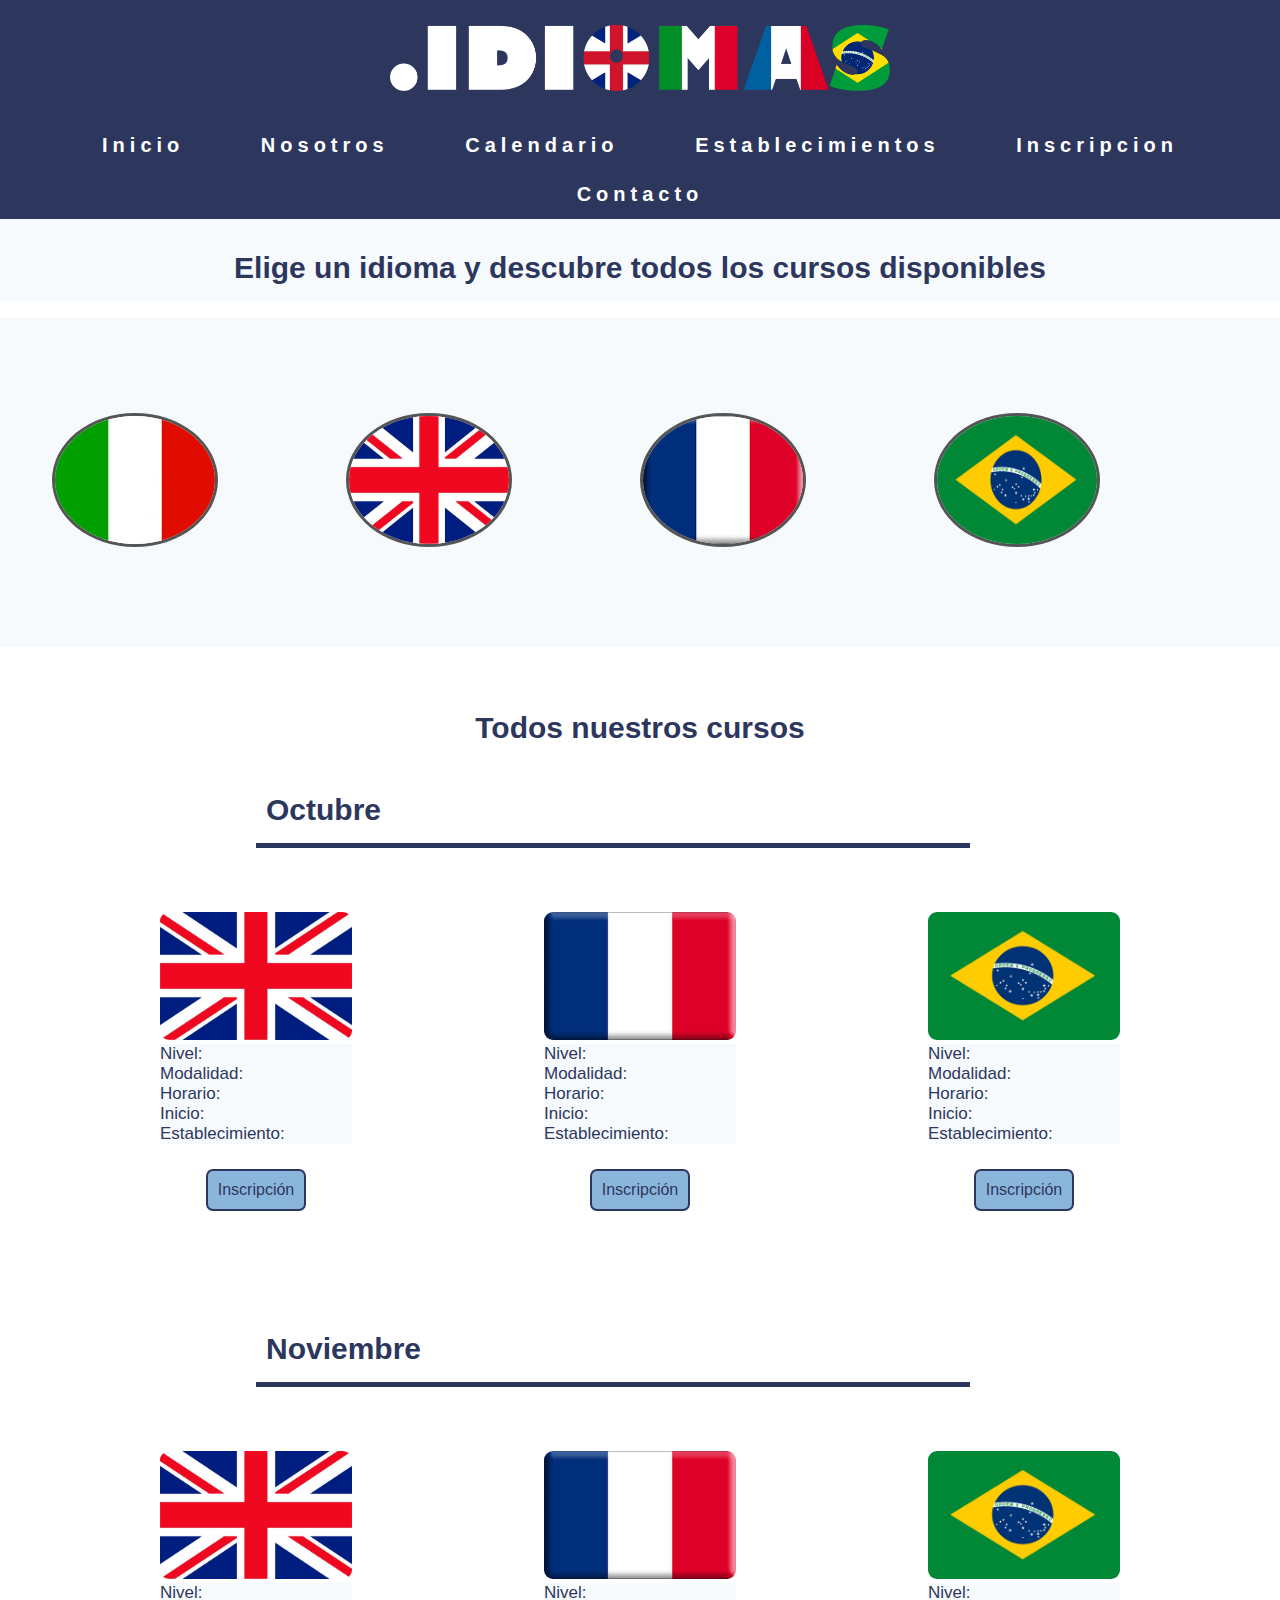
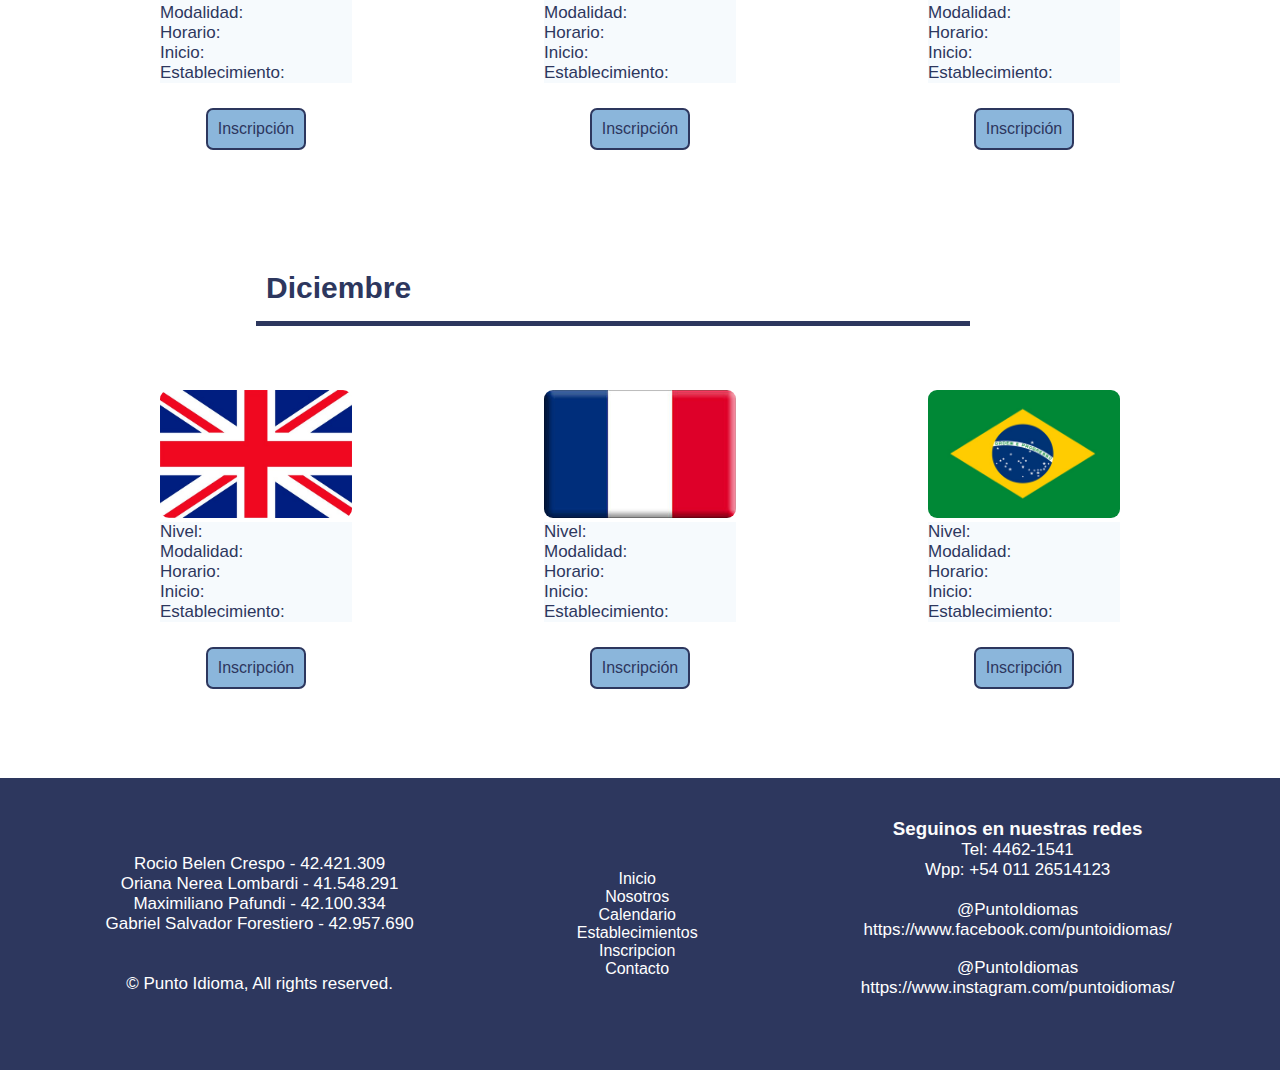
<file: TP-WebI-actualizado/trabajo-practico-grupal/calendario.html>
<!DOCTYPE html>
<html lang="en">

<head>
    <meta charset="UTF-8">
    <meta http-equiv="X-UA-Compatible" content="IE=edge">
    <meta name="viewport" content="width=device-width, initial-scale=1.0">
    <link href="css/estilos.css" rel=stylesheet>
    <title>Calendario</title>
</head>

<body>
    <header>
        <div>
            <img class="logo" src="img/logo-blanco.png" alt="logo">
        </div>
        <nav class="nav_links">
            <ul>
                <li><a href="index.html">Inicio</a></li>
                <li><a href="nosotros.html">Nosotros</a></li>
                <li><a href="calendario.html">Calendario</a></li>
                <li><a href="establecimientos.html">Establecimientos</a></li>
                <li><a href="inscripcion.html">Inscripcion</a></li>
                <li><a href="contacto.html">Contacto</a></li>
            </ul>
        </nav>
    </header>
    <main>
        <h2 class="fondo">Elige un idioma y descubre todos los cursos disponibles</h2>
        <section class="ban-gen">
            <article class="ban">
                <img src="img/bandera-italia.jpg" alt="establecimientos" class="icon">
            </article>
            <article class="ban">
                <img src="img/bandera-inglaterra.jpg" alt="cursos" class="icon">
            </article>
            <article class="ban">
                <img src="img/bandera-francia.jpg" alt="anotate" class="icon">
            </article>
            <article class="ban">
                <img src="img/bandera-brasil.jpg" alt="anotate" class="icon">
            </article>
        </section>


        <h2>Todos nuestros cursos</h2>
        <h2 class="subtitulo-octubre">Octubre</h2>
        <section class="cursos-general">
            <article class="cursos">
                <img src="img/bandera-inglaterra.jpg" alt="" class="banderas">
                <p> Nivel: <br> Modalidad: <br> Horario: <br> Inicio: <br> Establecimiento:</p>
                <a class="boton" href="inscripcion.html">Inscripción</a>
            </article>

            <article class="cursos">
                <img src="img/bandera-francia.jpg" alt="" class="banderas">
                <p>
                    Nivel: <br> Modalidad: <br> Horario: <br> Inicio: <br> Establecimiento:
                </p>
                <a class="boton" href="inscripcion.html">Inscripción</a>
            </article>

            <article class="cursos">
                <img src="img/bandera-brasil.jpg" alt="" class="banderas">
                <p>
                    Nivel: <br> Modalidad: <br> Horario: <br> Inicio: <br> Establecimiento:
                </p>
                <a class="boton" href="inscripcion.html">Inscripción</a>
            </article>
        </section>
        

      
        <h2 class="subtitulo-octubre">Noviembre</h2>
        <section class="cursos-general">
            <article class="cursos">
                <img src="img/bandera-inglaterra.jpg" alt="" class="banderas">
                <p> Nivel: <br> Modalidad: <br> Horario: <br> Inicio: <br> Establecimiento:</p>
                <a class="boton" href="inscripcion.html">Inscripción</a>
            </article>

            <article class="cursos">
                <img src="img/bandera-francia.jpg" alt="" class="banderas">
                <p>
                    Nivel: <br> Modalidad: <br> Horario: <br> Inicio: <br> Establecimiento:
                </p>
                <a class="boton" href="inscripcion.html">Inscripción</a>
            </article>

            <article class="cursos">
                <img src="img/bandera-brasil.jpg" alt="" class="banderas">
                <p>
                    Nivel: <br> Modalidad: <br> Horario: <br> Inicio: <br> Establecimiento:
                </p>
                <a class="boton" href="inscripcion.html">Inscripción</a>
            </article>
        </section>
        


        

        <h2 class="subtitulo-octubre">Diciembre</h2>
        <section class="cursos-general">
            <article class="cursos">
                <img src="img/bandera-inglaterra.jpg" alt="" class="banderas">
                <p> Nivel: <br> Modalidad: <br> Horario: <br> Inicio: <br> Establecimiento:</p>
                <a class="boton" href="inscripcion.html">Inscripción</a>
            </article>

            <article class="cursos">
                <img src="img/bandera-francia.jpg" alt="" class="banderas">
                <p>
                    Nivel: <br> Modalidad: <br> Horario: <br> Inicio: <br> Establecimiento:
                </p>
                <a class="boton" href="inscripcion.html">Inscripción</a>
            </article>

            <article class="cursos">
                <img src="img/bandera-brasil.jpg" alt="" class="banderas">
                <p>
                    Nivel: <br> Modalidad: <br> Horario: <br> Inicio: <br> Establecimiento:
                </p>
                <a class="boton" href="inscripcion.html">Inscripción</a>
            </article>
        </section>

    </main>
    <footer>
        <section class="nombres">
            <p>Rocio Belen Crespo - 42.421.309 <br> Oriana Nerea Lombardi - 41.548.291 <br> Maximiliano Pafundi - 42.100.334 <br> Gabriel Salvador Forestiero - 42.957.690<br> <br> <br> © Punto Idioma, All rights reserved.
                <p>
        </section>

        <section class="menu-footer">
            <a href="index.html">Inicio<a>
            <a href="nosotros.html">Nosotros<a>
            <a href="calendario.html">Calendario<a>
            <a href="establecimientos.html">Establecimientos<a>
            <a href="inscripcion.html">Inscripcion<a>
            <a href="contacto.html">Contacto<a>
        </section>

        <section class="redes">
            <h3>Seguinos en nuestras redes</h3>
            <p>Tel: 4462-1541 <br>
                Wpp: +54 011 26514123
            <p><br>
            <p>@PuntoIdiomas <br>
                https://www.facebook.com/puntoidiomas/</p><br>
            <p>@PuntoIdiomas <br>
                https://www.instagram.com/puntoidiomas/</p>
            <section>
    </footer>
</body>
</html>
</file>
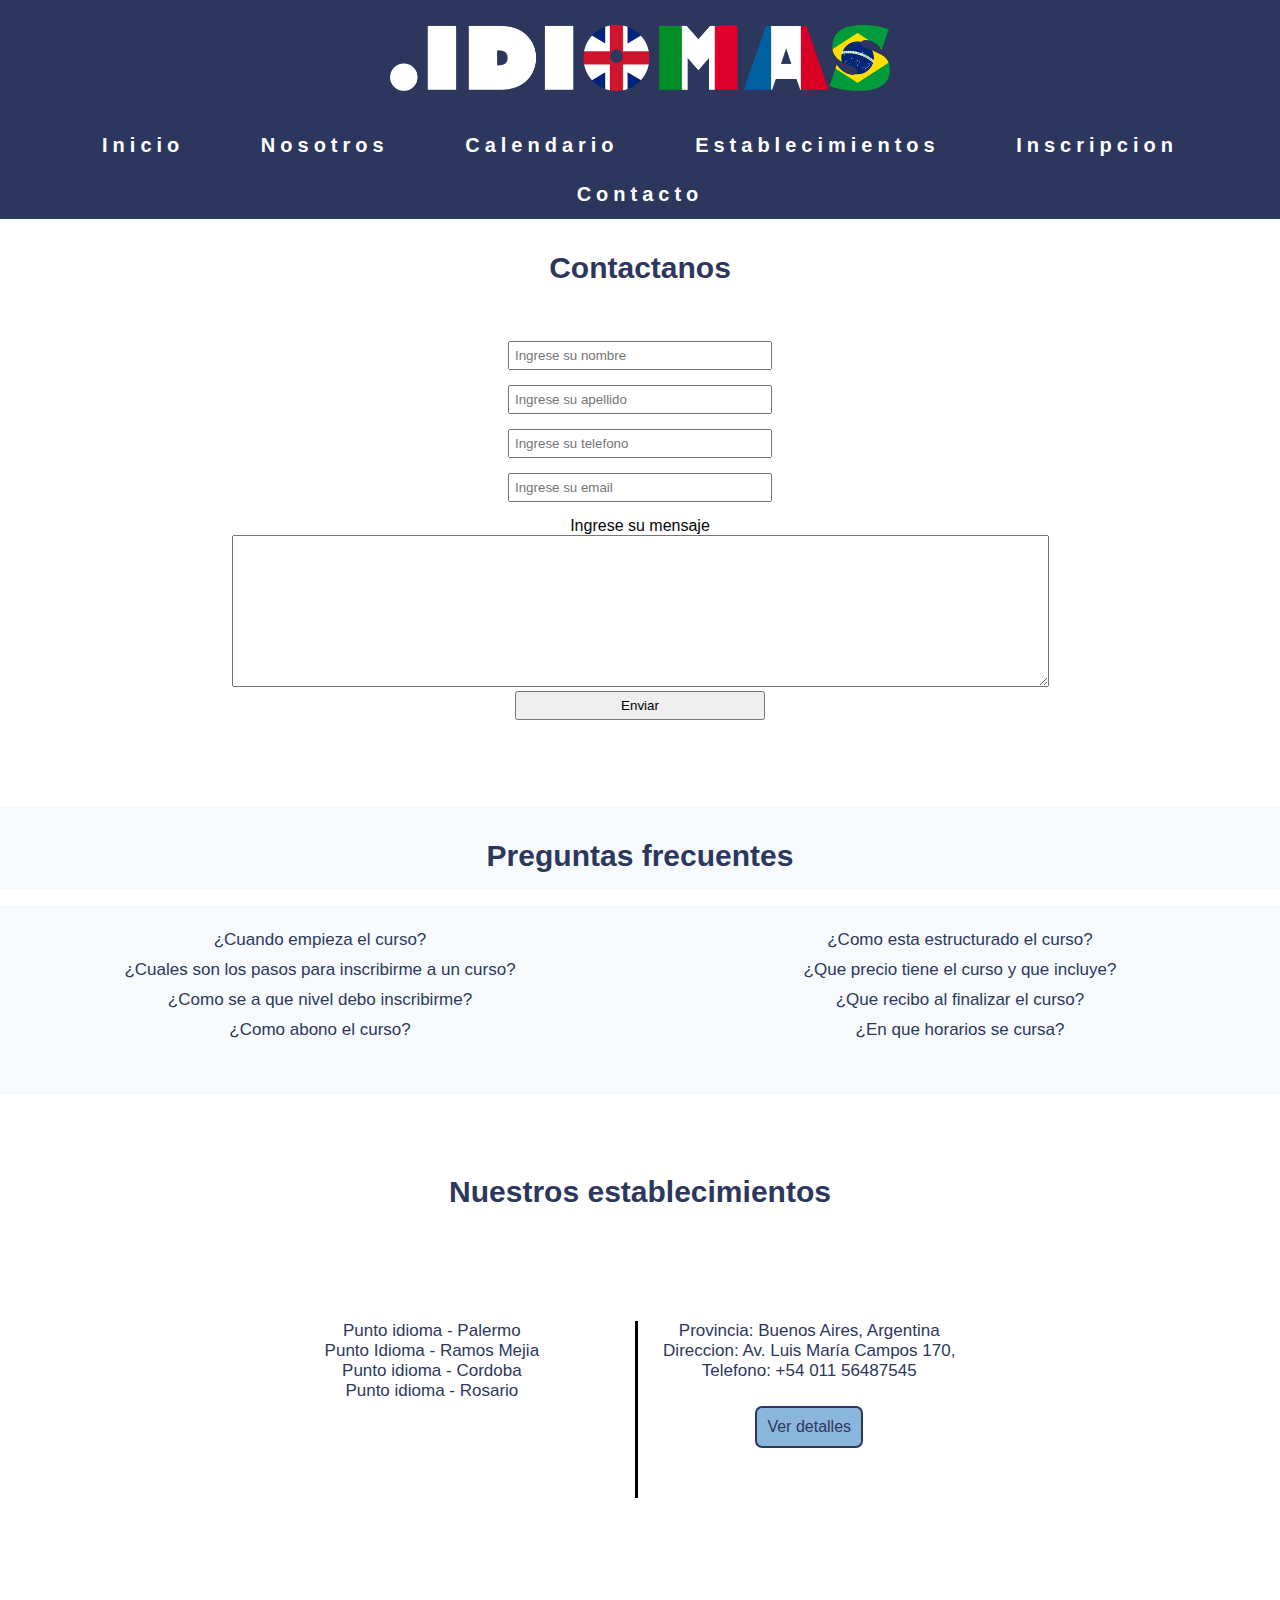
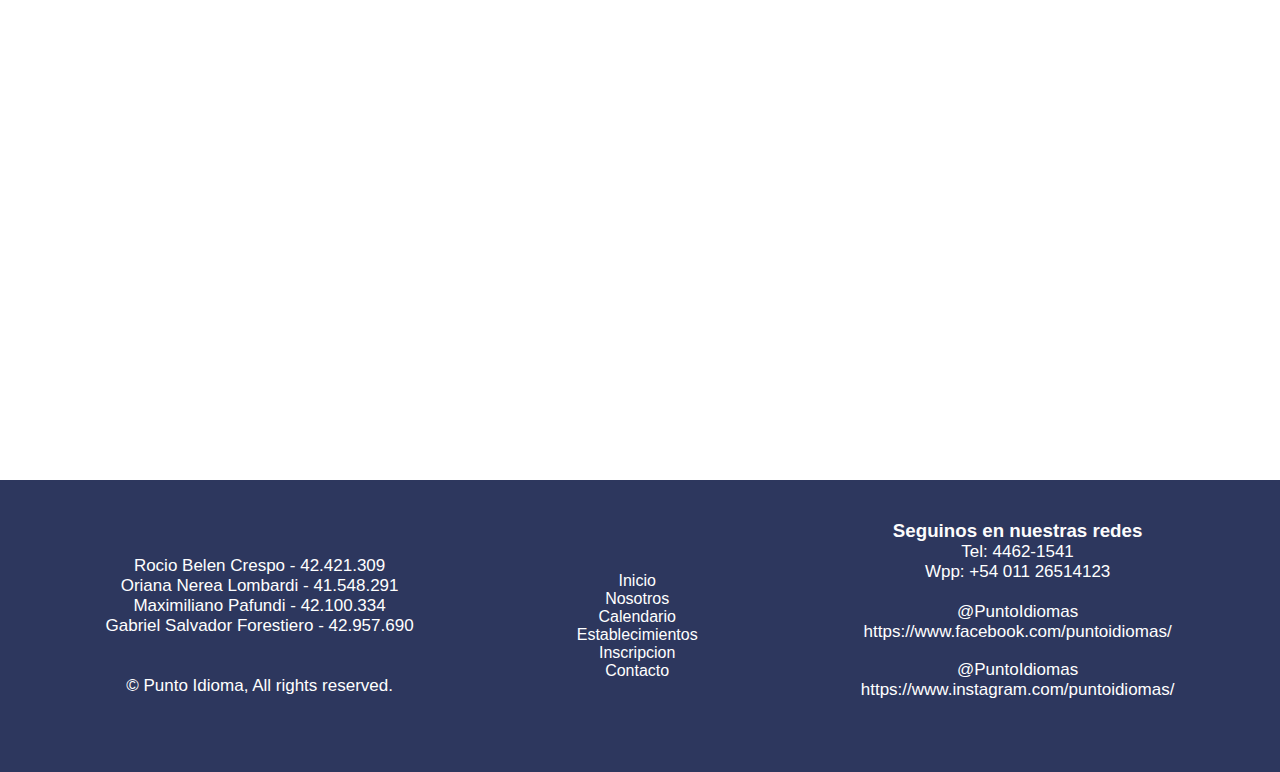
<file: TP-WebI-actualizado/trabajo-practico-grupal/contacto.html>
<!DOCTYPE html>
<html lang="en">

<head>
    <meta charset="UTF-8">
    <meta http-equiv="X-UA-Compatible" content="IE=edge">
    <meta name="viewport" content="width=device-width, initial-scale=1.0">
    <link href="css/estilos.css" rel="stylesheet">
    <script src="https://code.jquery.com/jquery-3.6.0.min.js"></script>
    <script src="js/codigo-contacto.js"></script>

    <title>Contacto</title>
</head>

<body>
    <header>
        <div>
            <img class="logo" src="img/logo-blanco.png" alt="logo">
        </div>
        <nav class="nav_links">
            <ul>
                <li><a href="index.html">Inicio</a></li>
                <li><a href="nosotros.html">Nosotros</a></li>
                <li><a href="calendario.html">Calendario</a></li>
                <li><a href="establecimientos.html">Establecimientos</a></li>
                <li><a href="inscripcion.html">Inscripcion</a></li>
                <li><a href="contacto.html">Contacto</a></li>
            </ul>
        </nav>
    </header>
    <main>
        <h2>Contactanos</h2>
        <section class="formulario" id="contacto">
            <form action="#" name="form" id="form">
                <label for="nombre"></label>
                <input type="text" id="nombre" name="nombre" placeholder="Ingrese su nombre">
                <br>
                <label for="apellido"></label>
                <input type="text" id="apellido" name="apellido" placeholder="Ingrese su apellido">
                <br>
    
                <input id="tel" type="number" name="telefono" placeholder="Ingrese su telefono">
                <br>
                <input id="mail" type="email" name="emails" placeholder="Ingrese su email">
                <br />
                <div class="form-row">
                    <div class="col mb-3">
                        <div class="form-group">
                            <label class="section-title mb-0" for="txaMessage">Ingrese su mensaje</label>
                            <br>
                            <textarea class="form-control" type="text" name="txaMessage" id="txaMessage" cols="100" rows="10" ></textarea>
                            <div class="text-right"><span id="caracteres" class="valid-text pt-3" id="txaCount"></span></div>
                        </div>
                    </div>
                </div>
               
                
                <input type="submit" value="Enviar">
                <div id="mensaje" class="error">
    
                </div>
            </form>
        </section>

        <h2 class="fondo">Preguntas frecuentes</h2>
        <section class="preguntas">
            <div>
                <p>¿Cuando empieza el curso?</p>
                <p>¿Cuales son los pasos para inscribirme a un curso?</p>
                <p>¿Como se a que nivel debo inscribirme?</p>
                <p>¿Como abono el curso?</p>
            </div>


            <div>
                <p>¿Como esta estructurado el curso?</p>
                <p>¿Que precio tiene el curso y que incluye?</p>
                <p>¿Que recibo al finalizar el curso?</p>
                <p>¿En que horarios se cursa?</p>
                <div>
        </section>
        <h2 class="titulo-sede">Nuestros establecimientos</h2>
        <section class="nuestros-establecimientos">
            <div>

                <p>Punto idioma - Palermo</p>
                <p>Punto Idioma - Ramos Mejia</p>
                <p>Punto idioma - Cordoba</p>
                <p>Punto idioma - Rosario</p>
            </div>
            <div class="borde">
                <p>
                    Provincia: Buenos Aires, Argentina <br> Direccion: Av. Luis María Campos 170, <br> Telefono: +54 011 56487545 <br>
                </p>
                <a class="boton" href="detalles-de-establecimientos.html">Ver detalles</a>
            </div>
        </section>

        <div class="mapa">
            <iframe src="https://www.google.com/maps/embed?pb=!1m14!1m12!1m3!1d3285.152637057612!2d-58.433484284771104!3d-34.575004180466856!2m3!1f0!2f0!3f0!3m2!1i1024!2i768!4f13.1!5e0!3m2!1ses-419!2sar!4v1632184628818!5m2!1ses-419!2sar" width=100% height="450" style="border:0;"
                allowfullscreen="" loading="lazy"></iframe>
        </div>

    </main>
    <footer>
        <section class="nombres">
            <p>Rocio Belen Crespo - 42.421.309 <br> Oriana Nerea Lombardi - 41.548.291 <br> Maximiliano Pafundi - 42.100.334 <br> Gabriel Salvador Forestiero - 42.957.690<br> <br> <br> © Punto Idioma, All rights reserved.
            </p>
        </section>

        <section class="menu-footer">
            <a href="index.html">Inicio<a>
            <a href="nosotros.html">Nosotros<a>
            <a href="calendario.html">Calendario<a>
            <a href="establecimientos.html">Establecimientos<a>
            <a href="inscripcion.html">Inscripcion<a>
            <a href="contacto.html">Contacto<a>
        </section>

        <section class="redes">
            <h3>Seguinos en nuestras redes</h3>
            <p>Tel: 4462-1541 <br>
                Wpp: +54 011 26514123
            <p><br>
            <p>@PuntoIdiomas <br>
                https://www.facebook.com/puntoidiomas/</p><br>
            <p>@PuntoIdiomas <br>
                https://www.instagram.com/puntoidiomas/</p>
            <section>
    </footer>
</body>
</html>
</file>
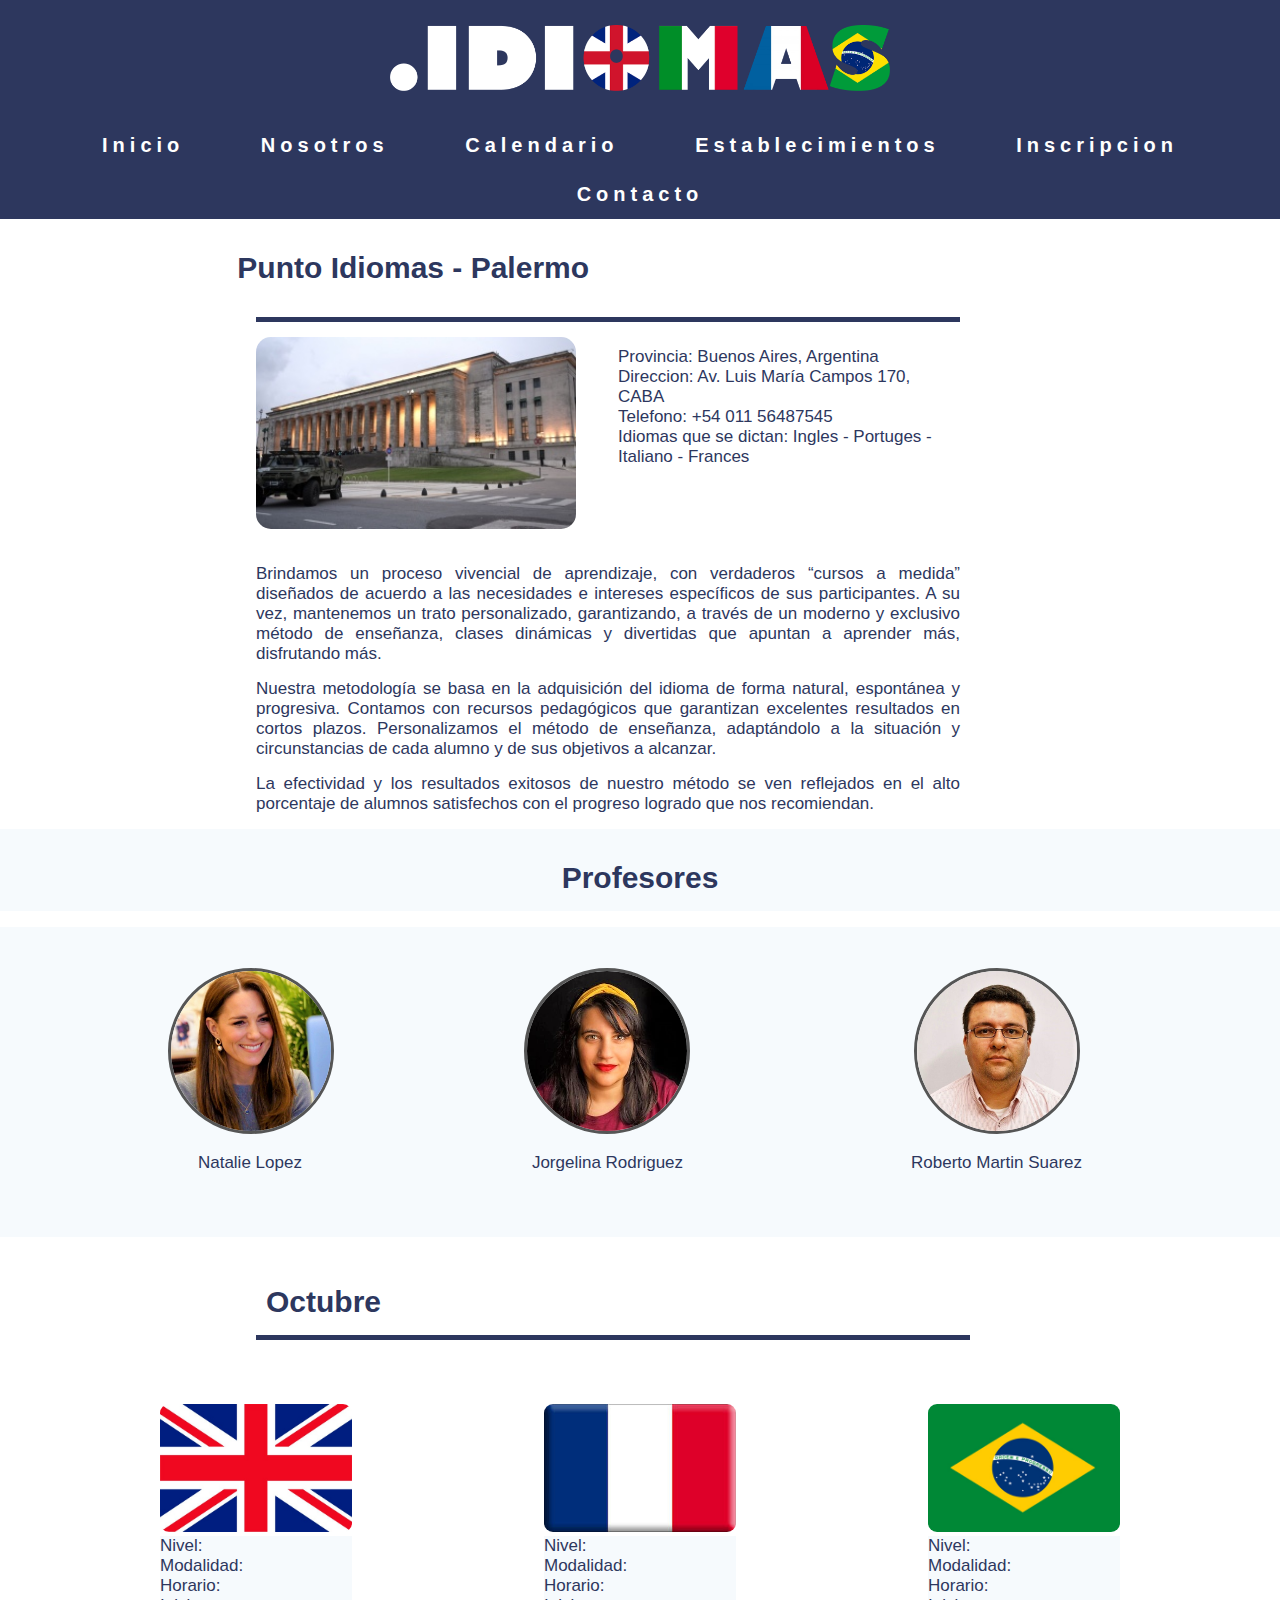
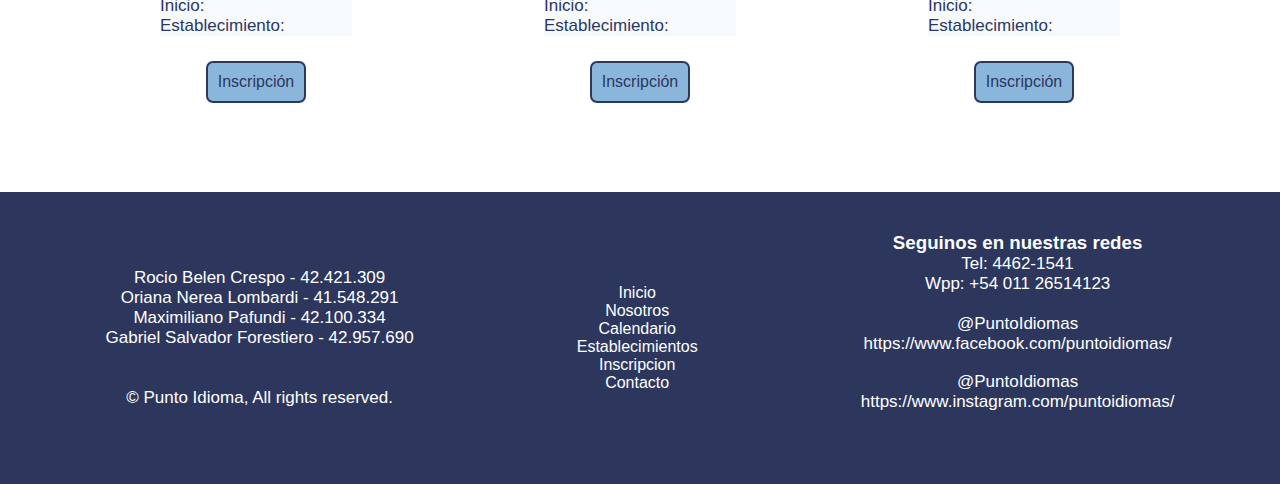
<file: TP-WebI-actualizado/trabajo-practico-grupal/detalles-de-establecimientos.html>
<!DOCTYPE html>
<html lang="en">

<head>
    <meta charset="UTF-8">
    <meta http-equiv="X-UA-Compatible" content="IE=edge">
    <meta name="viewport" content="width=device-width, initial-scale=1.0">
    <link href="css/estilos.css" rel=stylesheet>
    <title>Detalles-de-establecimientos</title>
</head>

<body>
    <header>
        <div>
            <img class="logo" src="img/logo-blanco.png" alt="logo">
            <div>
                <nav class="nav_links">
                    <ul>
                        <li><a href="index.html">Inicio</a></li>
                        <li><a href="nosotros.html">Nosotros</a></li>
                        <li><a href="calendario.html">Calendario</a></li>
                        <li><a href="establecimientos.html">Establecimientos</a></li>
                        <li><a href="inscripcion.html">Inscripcion</a></li>
                        <li><a href="contacto.html">Contacto</a></li>
                    </ul>
                    <nav>
    </header>
    <main>
        <h2 class="subtitulo-establecimiento">Punto Idiomas - Palermo </h2>
        <section class="contenedor-main">
            <div >
                <img src="img/sede1.jpg.crdownload"  class="imagen-sede"alt="">
            </div>
            <div class="informacion-establecimiento">
                <p>
                    Provincia: Buenos Aires, Argentina <br> Direccion: Av. Luis María Campos 170, CABA <br> Telefono: +54 011 56487545 <br> Idiomas que se dictan: Ingles - Portuges - Italiano - Frances
                </p>

            </div>
        </section>
        <div class="informacion-parrafo">
            <p>Brindamos un proceso vivencial de aprendizaje, con verdaderos “cursos a medida” diseñados de acuerdo a las necesidades e intereses específicos de sus participantes. A su vez, mantenemos un trato personalizado, garantizando, a través de un moderno y exclusivo
            método de enseñanza, clases dinámicas y divertidas que apuntan a aprender más, disfrutando más.</p>
            <p>Nuestra metodología se basa en la adquisición del idioma de forma natural, espontánea y progresiva. Contamos con recursos pedagógicos que garantizan excelentes resultados en cortos plazos. Personalizamos el método de enseñanza, adaptándolo
                a la situación y circunstancias de cada alumno y de sus objetivos a alcanzar.</p> 
            <p> La efectividad y los resultados exitosos de nuestro método se ven reflejados en el alto porcentaje de alumnos satisfechos con el progreso logrado que nos recomiendan.</p>
        </div>
        <h2 class="fondo">Profesores</h2>
        <section class="profesores">
            <article >
                <img src="img/profesora1.jpg" alt="Natalie Lopez">
                <p>Natalie Lopez</p>
            </article>
            <article >
                <img src="img/profesora2.jpg" alt="Jorgelina Rodriguez">
                <p>Jorgelina Rodriguez</p>
            </article>

            <article >
                <img src="img/profesor1.jpg" alt="Roberto Martin Suarez">
                <p>Roberto Martin Suarez</p>
            </article>
        </section>

        <h2 class="subtitulo-octubre">Octubre</h2>
        <section class="cursos-general">
            <article class="cursos">
                <img src="img/bandera-inglaterra.jpg" alt="" class="banderas">
                <p> Nivel: <br> Modalidad: <br> Horario: <br> Inicio: <br> Establecimiento:</p>
                <a class="boton" href="inscripcion.html">Inscripción</a>
            </article>

            <article class="cursos">
                <img src="img/bandera-francia.jpg" alt="" class="banderas">
                <p>
                    Nivel: <br> Modalidad: <br> Horario: <br> Inicio: <br> Establecimiento:
                </p>
                <a class="boton" href="inscripcion.html">Inscripción</a>
            </article>

            <article class="cursos">
                <img src="img/bandera-brasil.jpg" alt="" class="banderas">
                <p>
                    Nivel: <br> Modalidad: <br> Horario: <br> Inicio: <br> Establecimiento:
                </p>
                <a class="boton" href="inscripcion.html">Inscripción</a>
            </article>

            
        </section>
    </main>

    <footer>
        <section class="nombres">
            <p>Rocio Belen Crespo - 42.421.309 <br> Oriana Nerea Lombardi - 41.548.291 <br> Maximiliano Pafundi - 42.100.334 <br> Gabriel Salvador Forestiero - 42.957.690<br> <br> <br> © Punto Idioma, All rights reserved.
                <p>
        </section>

        <section class="menu-footer">
            <a href="index.html">Inicio<a>
            <a href="nosotros.html">Nosotros<a>
            <a href="calendario.html">Calendario<a>
            <a href="establecimientos.html">Establecimientos<a>
            <a href="inscripcion.html">Inscripcion<a>
            <a href="contacto.html">Contacto<a>
        </section>

        <section class="redes">
            <h3>Seguinos en nuestras redes</h3>
            <p>Tel: 4462-1541 <br>
                Wpp: +54 011 26514123
            <p><br>
            <p>@PuntoIdiomas <br>
                https://www.facebook.com/puntoidiomas/</p><br>
            <p>@PuntoIdiomas <br>
                https://www.instagram.com/puntoidiomas/</p>
            <section>
    </footer>
</body>
</html>
</file>
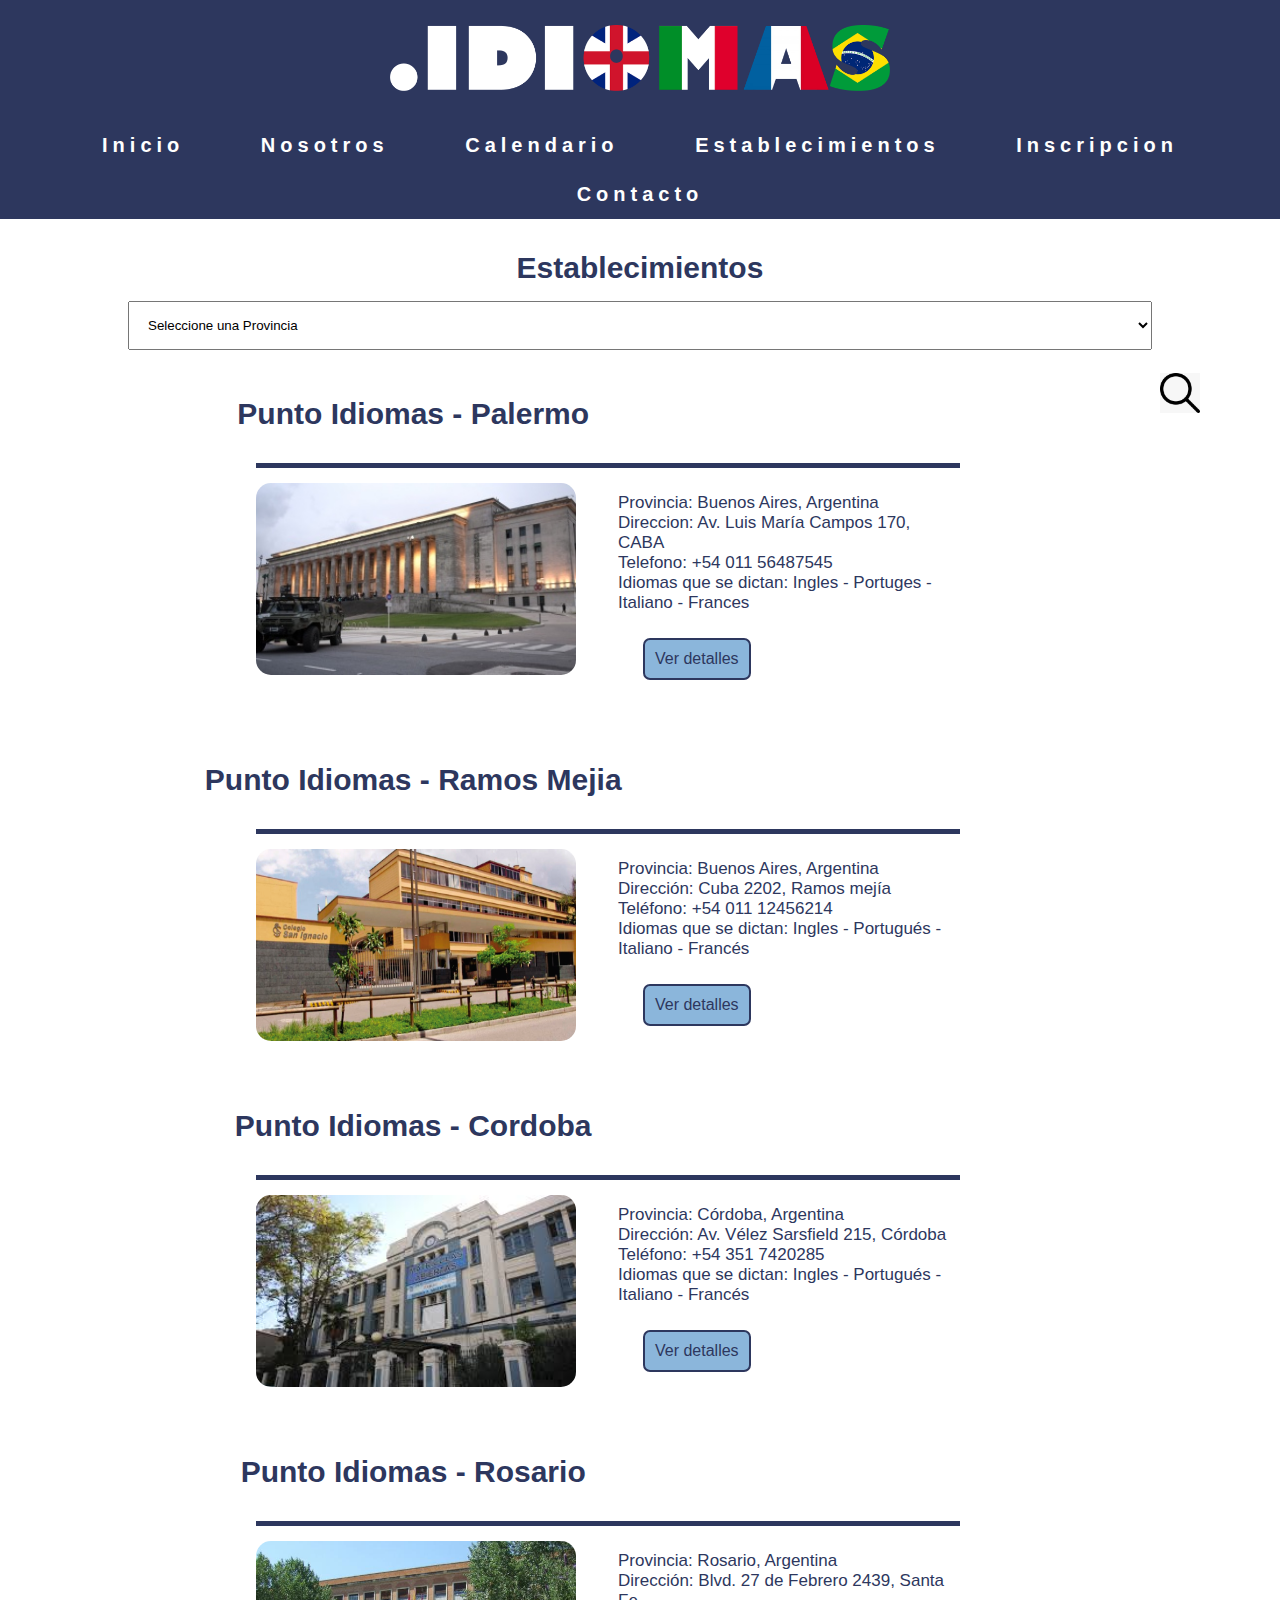
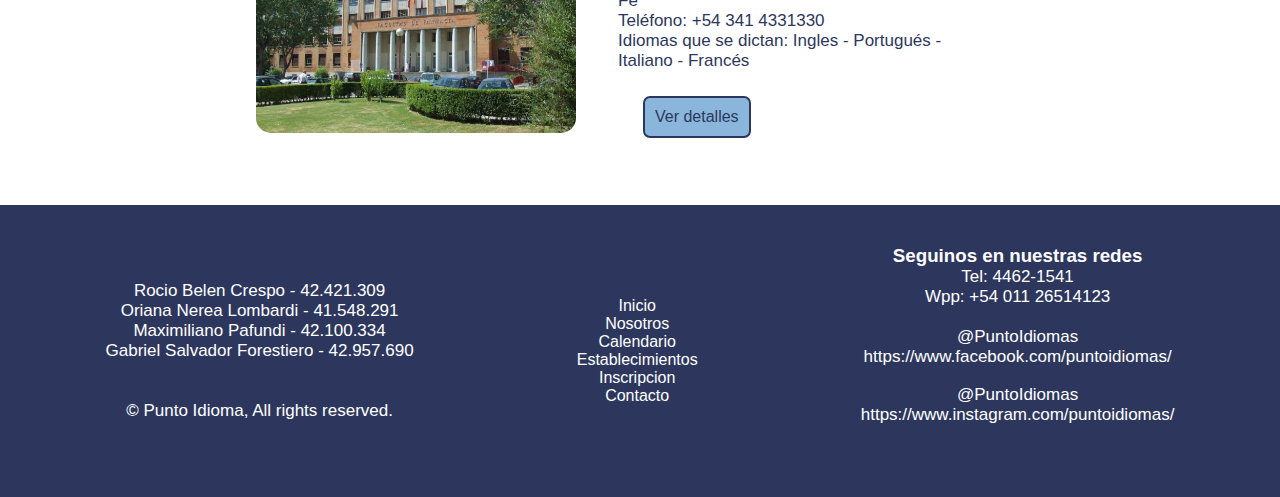
<file: TP-WebI-actualizado/trabajo-practico-grupal/establecimientos.html>
<!DOCTYPE html>
<html lang="en">

<head>
    <meta charset="UTF-8">
    <meta http-equiv="X-UA-Compatible" content="IE=edge">
    <meta name="viewport" content="width=device-width, initial-scale=1.0">
    <link href="css/estilos.css" rel=stylesheet>
    <script src="js/jquery.min.js"></script>
    <title>Establecimientos</title>
</head>

<body>
    <header>
        <div>
            <img class="logo" src="img/logo-blanco.png" alt="logo">
            <div>
                <nav class="nav_links">
                    <ul>
                        <li><a href="index.html">Inicio</a></li>
                        <li><a href="nosotros.html">Nosotros</a></li>
                        <li><a href="calendario.html">Calendario</a></li>
                        <li><a href="establecimientos.html">Establecimientos</a></li>
                        <li><a href="inscripcion.html">Inscripcion</a></li>
                        <li><a href="contacto.html">Contacto</a></li>
                    </ul>
                </nav>
    </header>
    <main >
        <h2>Establecimientos</h2>

        <div>
            <select name="opciones"  id="provincias" class="selector">
                <option value=" "   >Seleccione una Provincia</option>
                <option value="BsAs" >Buenos Aires </option>
                <option value="SantaFe"  >Santa Fe </option>
                <option value="Cordoba"  >Cordoba </option>
            </select>
            <img src="img/lupa.png" id="button" onclick="filtrar()" class="lupa" >     
        </div>

        <div id="contenedor-provincias">
        <h2 class="subtitulo-establecimiento">Punto Idiomas - Palermo </h2>
        <section class="contenedor-main">
            <div >
                <img  src="img/sede1.jpg.crdownload"  class="imagen-sede"alt="">
            </div>
            <div class="informacion-establecimiento">
                <p>
                    Provincia: Buenos Aires, Argentina <br> Direccion: Av. Luis María Campos 170, CABA <br> Telefono: +54 011 56487545 <br> Idiomas que se dictan: Ingles - Portuges - Italiano - Frances
                </p>
                <a class="boton" href="detalles-de-establecimientos.html">Ver detalles</a>
            </div>
        </section>
       


        <h2 class="subtitulo-establecimiento"> Punto Idiomas - Ramos Mejia </h2>
        <section class="contenedor-main">
            <div >
                <img src="img/sedo2.png"  class="imagen-sede"alt="">
            </div>
            <div class="informacion-establecimiento">
                <p>
                    Provincia: Buenos Aires, Argentina <br> Dirección: Cuba 2202, Ramos mejía <br> Teléfono: +54 011 12456214 <br> Idiomas que se dictan: Ingles - Portugués - Italiano - Francés
                </p>
                <a class="boton" href="detalles-de-establecimientos.html">Ver detalles</a>
            </div>
        </section>
      

      
        <h2 class="subtitulo-establecimiento">Punto Idiomas - Cordoba </h2>
        <section class="contenedor-main">
            <div >
                <img src="img/sede3.jfif"  class="imagen-sede"alt="">
            </div>
            <div class="informacion-establecimiento">
                <p>
                    Provincia: Córdoba, Argentina <br> Dirección: Av. Vélez Sarsfield 215, Córdoba <br> Teléfono: +54 351 7420285 <br> Idiomas que se dictan: Ingles - Portugués - Italiano - Francés
                </p>
                <a class="boton" href="detalles-de-establecimientos.html">Ver detalles</a>
            </div>
        </section>
      


      
        <h2 class="subtitulo-establecimiento">Punto Idiomas - Rosario </h2>
        <section class="contenedor-main">
            <div >
                <img src="img/sede4.jpg"  class="imagen-sede"alt="">
            </div>
            <div class="informacion-establecimiento">
                <p>
                    Provincia: Rosario, Argentina <br> Dirección: Blvd. 27 de Febrero 2439, Santa Fe <br> Teléfono: +54 341 4331330 <br> Idiomas que se dictan: Ingles - Portugués - Italiano - Francés
                </p> 
                <a class="boton" href="detalles-de-establecimientos.html">Ver detalles</a>
            </div>
        </section>
    

    </div>
    </main>
    <footer>
        <section class="nombres">
            <p>Rocio Belen Crespo - 42.421.309 <br> Oriana Nerea Lombardi - 41.548.291 <br> Maximiliano Pafundi - 42.100.334 <br> Gabriel Salvador Forestiero - 42.957.690<br> <br> <br> © Punto Idioma, All rights reserved.
                <p>
        </section>

        <section class="menu-footer">
            <a href="index.html">Inicio<a>
            <a href="nosotros.html">Nosotros<a>
            <a href="calendario.html">Calendario<a>
            <a href="establecimientos.html">Establecimientos<a>
            <a href="inscripcion.html">Inscripcion<a>
            <a href="contacto.html">Contacto<a>
        </section>

        <section class="redes">
            <h3>Seguinos en nuestras redes</h3>
            <p>Tel: 4462-1541 <br>
                Wpp: +54 011 26514123
            <p><br>
            <p>@PuntoIdiomas <br>
                https://www.facebook.com/puntoidiomas/</p><br>
            <p>@PuntoIdiomas <br>
                https://www.instagram.com/puntoidiomas/</p>
            <section>
    </footer>

   
    <script src="js/codigo-establecimientos.js"></script>
    </body>
</html>
</file>
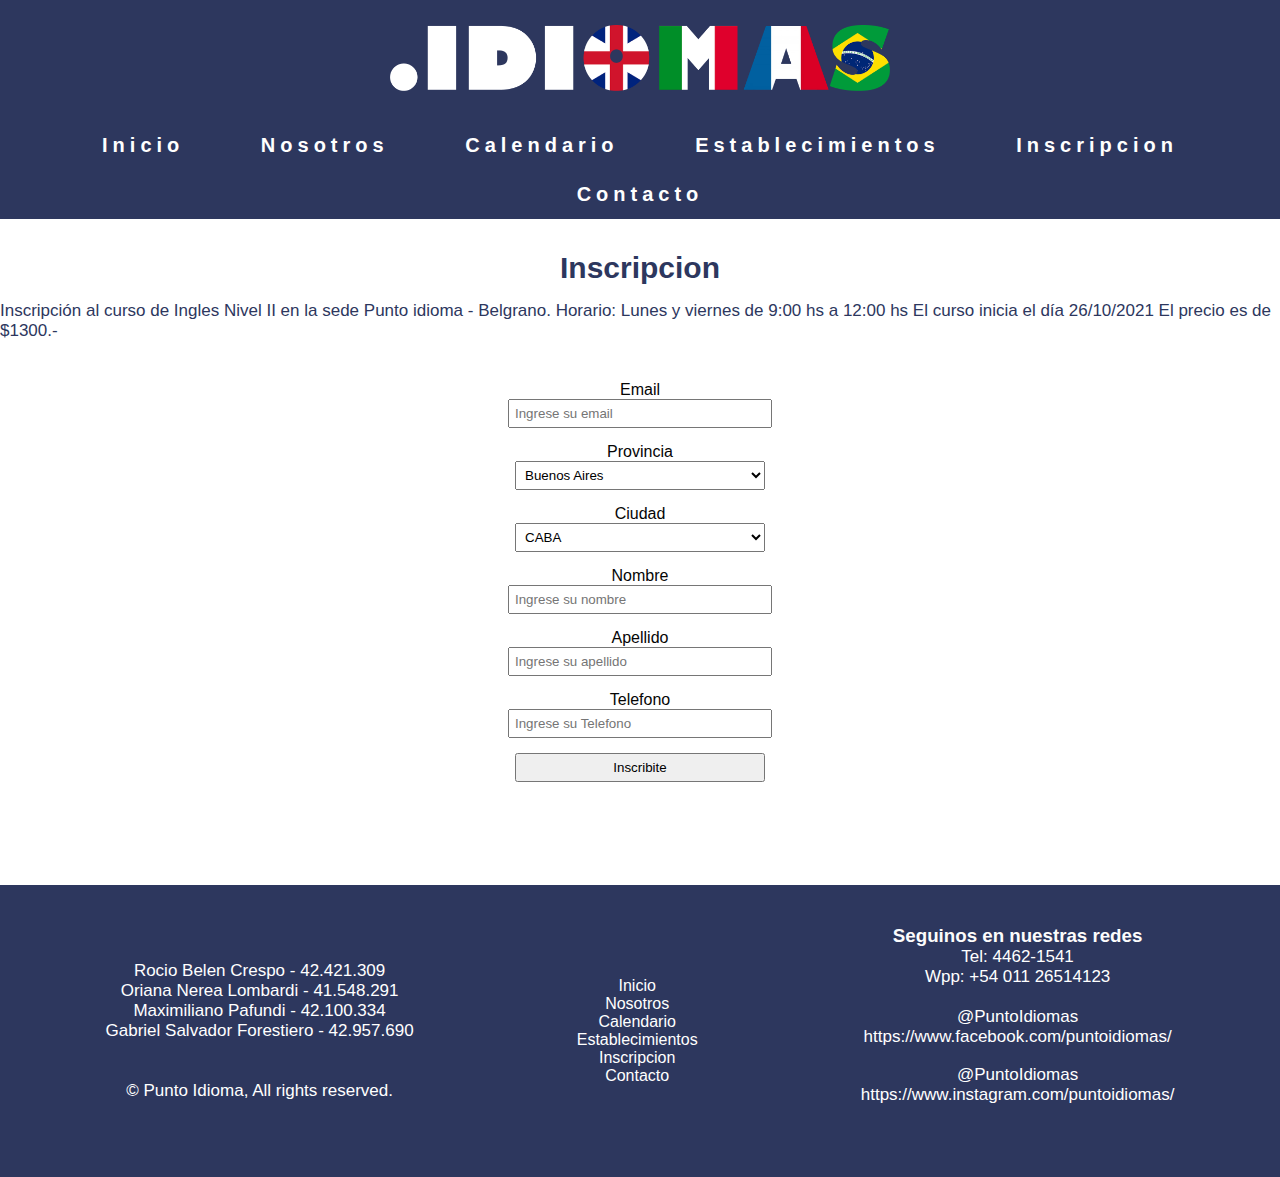
<file: TP-WebI-actualizado/trabajo-practico-grupal/inscripcion.html>
<!DOCTYPE html>
<html lang="en">

<head>
    <meta charset="UTF-8">
    <meta http-equiv="X-UA-Compatible" content="IE=edge">
    <meta name="viewport" content="width=device-width, initial-scale=1.0">
    <link href="css/estilos.css" rel=stylesheet>
    <script src="js/jquery.min.js"></script>
    <script src="js/codigo-inscripcion.js"></script>
    <title>Inscripcion</title>
</head>

<body>
    <header>
        <div>
            <img class="logo" src="img/logo-blanco.png" alt="logo">
        </div>
        <nav class="nav_links">
            <ul>
                <li><a href="index.html">Inicio</a></li>
                <li><a href="nosotros.html">Nosotros</a></li>
                <li><a href="calendario.html">Calendario</a></li>
                <li><a href="establecimientos.html">Establecimientos</a></li>
                <li><a href="inscripcion.html">Inscripcion</a></li>
                <li><a href="contacto.html">Contacto</a></li>
            </ul>
        </nav>
    </header>
    <main>
        <h2>Inscripcion</h2>
        <div class="data-inscripcion">
            <p>Inscripción al curso de Ingles Nivel II en la sede Punto idioma - Belgrano. Horario: Lunes y viernes de 9:00 hs a 12:00 hs El curso inicia el día 26/10/2021 El precio es de $1300.-
            </p>
        </div>
        <section class="formulario-inscripcion">
            <form action="#" method="POST" id="form">
                <label for="mail"></label>Email</label>
                <br />
                <input id="mail" type="email" name="emails" placeholder="Ingrese su email">
                <br />

                <label for="provincias">Provincia</label>
                <br />
                <select id="provincias" name="provincias">
                    <option value="1">Buenos Aires</option>
                    <option value="2">Cordoba</option>
                    <option value="3">Santa Fe</option>
                </select>
                <br>

                <label for="ciudades">Ciudad</label>
                <br />
                <select id="ciudades" name="establecimientos">
                    <option value="1">CABA</option>
                    <option value="2">GBA</option>
                    <option value="3">Rosario</option>
                    <option value="4">Córdoba</option>
                </select>

                <br>
                <label for="nombre">Nombre</label>
                <br>
                <input id="nombre" type="text" name="nombre" placeholder="Ingrese su nombre">
                <br>

                <label for="apellido">Apellido  </label>
                <br>
                <input id="apellido" type="text" name="apellido" placeholder="Ingrese su apellido">

                <br>
                <label for="tel">Telefono </label>
                <br>
                <input id="tel" type="tel" name="tel" placeholder="Ingrese su Telefono" pattern="[0-9]{8,}" >

                <br>
                <input type="submit"  value="Inscribite">
                <div id="mensaje" class="error">

                </div>
            </form>
        </section>


    </main>
    <footer>
        <section class="nombres">
            <p>Rocio Belen Crespo - 42.421.309 <br> Oriana Nerea Lombardi - 41.548.291 <br> Maximiliano Pafundi - 42.100.334 <br> Gabriel Salvador Forestiero - 42.957.690<br> <br> <br> © Punto Idioma, All rights reserved.
                <p>
        </section>

        <section class="menu-footer">
            <a href="index.html">Inicio<a>
            <a href="nosotros.html">Nosotros<a>
            <a href="calendario.html">Calendario<a>
            <a href="establecimientos.html">Establecimientos<a>
            <a href="inscripcion.html">Inscripcion<a>
            <a href="contacto.html">Contacto<a>
        </section>

        <section class="redes">
            <h3>Seguinos en nuestras redes</h3>
            <p>Tel: 4462-1541 <br>
                Wpp: +54 011 26514123
            <p><br>
            <p>@PuntoIdiomas <br>
                https://www.facebook.com/puntoidiomas/</p><br>
            <p>@PuntoIdiomas <br>
                https://www.instagram.com/puntoidiomas/</p>
            <section>
    </footer>


</body>
</html>
</file>
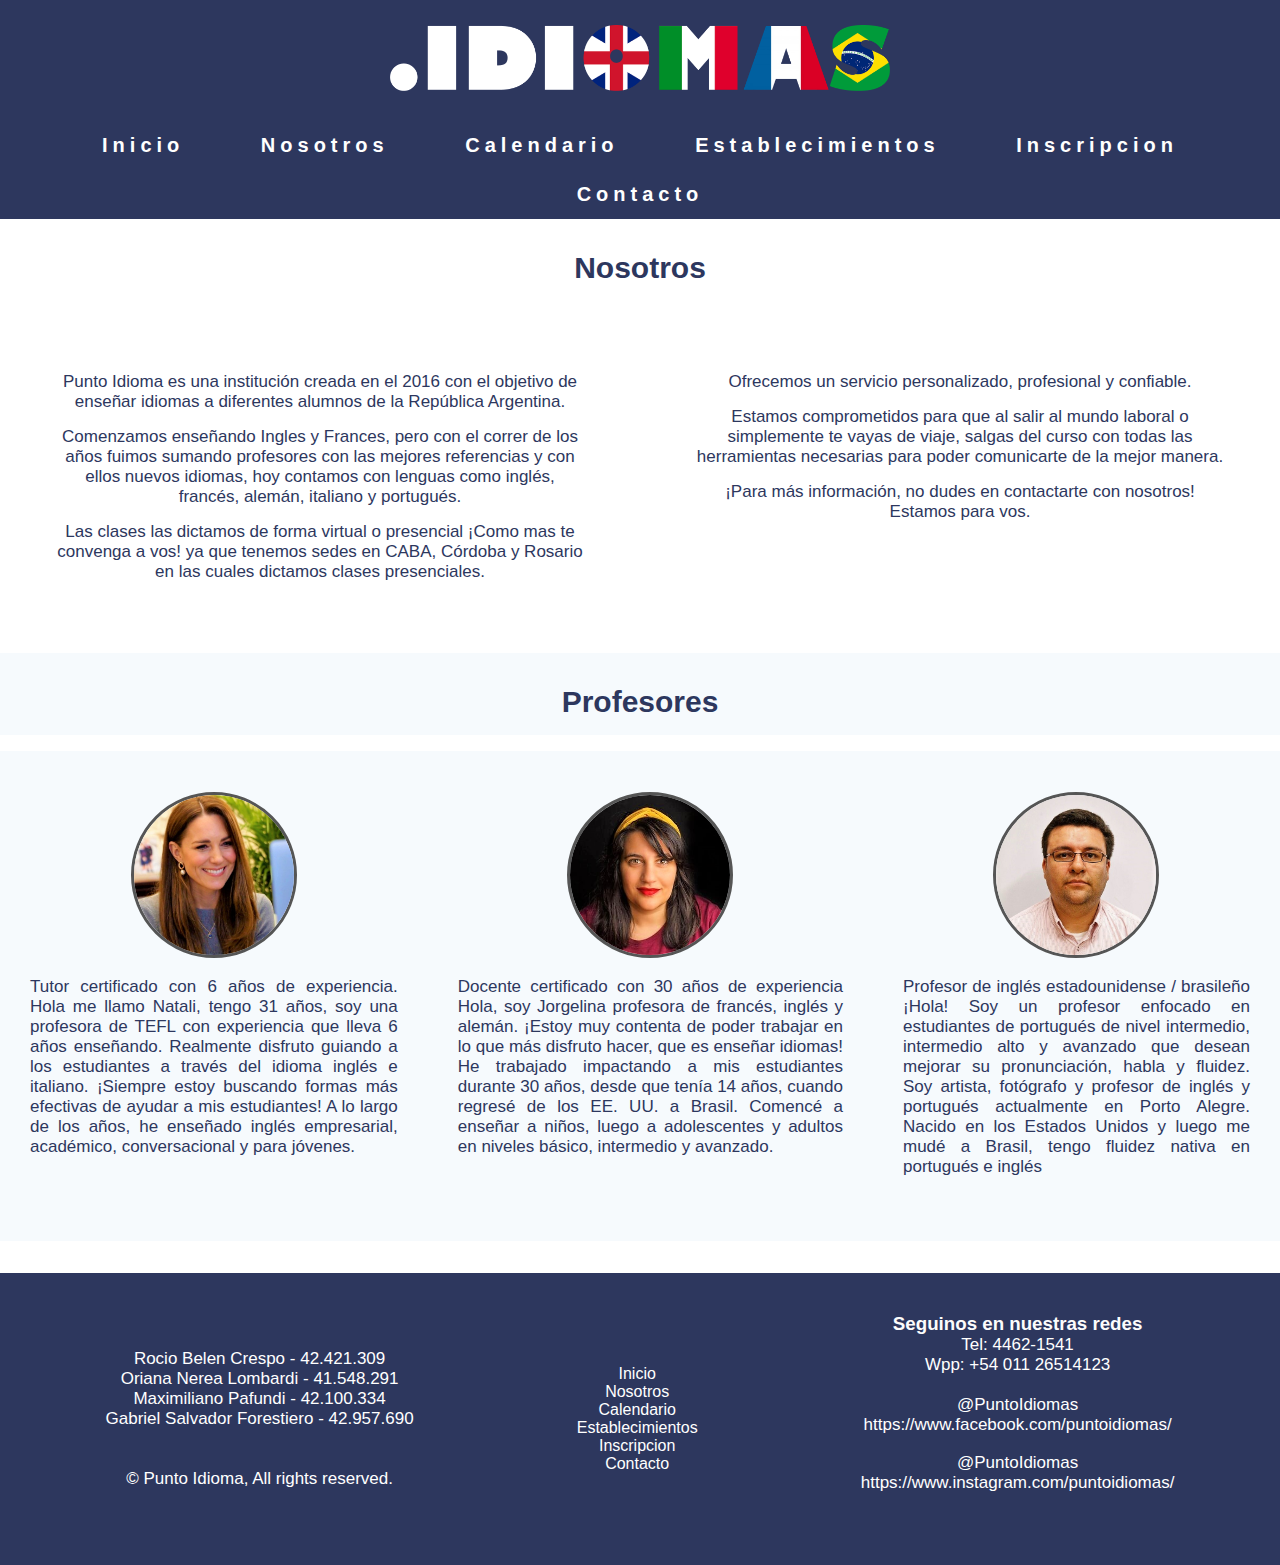
<file: TP-WebI-actualizado/trabajo-practico-grupal/nosotros.html>
<!DOCTYPE html>
<html lang="en">

<head>
    <meta charset="UTF-8">
    <meta http-equiv="X-UA-Compatible" content="IE=edge">
    <meta name="viewport" content="width=device-width, initial-scale=1.0">
    <link href="css/estilos.css" rel="stylesheet">

    <title>Nosotros</title>
</head>

<body>
    <header>
        <div>
            <img class="logo" src="img/logo-blanco.png" alt="logo">
            <div>
                <nav class="nav_links">
                    <ul>
                        <li><a href="index.html">Inicio</a></li>
                        <li><a href="nosotros.html">Nosotros</a></li>
                        <li><a href="calendario.html">Calendario</a></li>
                        <li><a href="establecimientos.html">Establecimientos</a></li>
                        <li><a href="inscripcion.html">Inscripcion</a></li>
                        <li><a href="contacto.html">Contacto</a></li>
                    </ul>
                </nav>
    </header>
    <main>
        <h2>Nosotros</h2>
        <section class="nosotros">
            <div>
                <p>Punto Idioma es una institución creada en el 2016 con el objetivo de enseñar idiomas a diferentes alumnos de la República Argentina.</p>
                <p> Comenzamos enseñando Ingles y Frances, pero con el correr de los años fuimos sumando profesores con las mejores referencias y con ellos nuevos idiomas, hoy contamos con lenguas como inglés, francés, alemán, italiano y portugués.</p>
                <p>Las clases las dictamos de forma virtual o presencial ¡Como mas te convenga a vos! ya que tenemos sedes en CABA, Córdoba y Rosario en las cuales dictamos clases presenciales. </p>
            </div>
            <div>
                <p> Ofrecemos un servicio personalizado, profesional y confiable. </p>
                <p> Estamos comprometidos para que al salir al mundo laboral o simplemente te vayas de viaje, salgas del curso con todas las herramientas necesarias para poder comunicarte de la mejor manera.</p>
                <p> ¡Para más información, no dudes en contactarte con nosotros! Estamos para vos. </p>
            </div>
        </section>
        <div class="fondo">
            <h2>Profesores</h2>
        </div>

        <section class="profesores">

            <article><img src="img/profesora1.jpg" alt="Natalie Lopez">
                <p>Tutor certificado con 6 años de experiencia. Hola me llamo Natali, tengo 31 años, soy una profesora de TEFL con experiencia que lleva 6 años enseñando. Realmente disfruto guiando a los estudiantes a través del idioma inglés e italiano.
                    ¡Siempre estoy buscando formas más efectivas de ayudar a mis estudiantes! A lo largo de los años, he enseñado inglés empresarial, académico, conversacional y para jóvenes.
                </p>
            </article>
            <article><img src="img/profesora2.jpg" alt="Jorgelina Rodriguez">
                <p>Docente certificado con 30 años de experiencia Hola, soy Jorgelina profesora de francés, inglés y alemán. ¡Estoy muy contenta de poder trabajar en lo que más disfruto hacer, que es enseñar idiomas! He trabajado impactando a mis estudiantes
                    durante 30 años, desde que tenía 14 años, cuando regresé de los EE. UU. a Brasil. Comencé a enseñar a niños, luego a adolescentes y adultos en niveles básico, intermedio y avanzado.
                </p>
            </article>
            <article><img src="img/profesor1.jpg" alt="Roberto Martin Suarez">
                <p>Profesor de inglés estadounidense / brasileño ¡Hola! Soy un profesor enfocado en estudiantes de portugués de nivel intermedio, intermedio alto y avanzado que desean mejorar su pronunciación, habla y fluidez. Soy artista, fotógrafo y profesor
                    de inglés y portugués actualmente en Porto Alegre. Nacido en los Estados Unidos y luego me mudé a Brasil, tengo fluidez nativa en portugués e inglés
                </p>
            </article>
        </section>
    </main>

    <footer>
        <section class="nombres">
            <p>Rocio Belen Crespo - 42.421.309 <br> Oriana Nerea Lombardi - 41.548.291 <br> Maximiliano Pafundi - 42.100.334 <br> Gabriel Salvador Forestiero - 42.957.690<br> <br> <br> © Punto Idioma, All rights reserved.
            </p>
        </section>

        <section class="menu-footer">
            <a href="index.html">Inicio<a>
            <a href="nosotros.html">Nosotros<a>
            <a href="calendario.html">Calendario<a>
            <a href="establecimientos.html">Establecimientos<a>
            <a href="inscripcion.html">Inscripcion<a>
            <a href="contacto.html">Contacto<a>
        </section>

        <section class="redes">
            <h3>Seguinos en nuestras redes</h3>
            <p>Tel: 4462-1541 <br>
                Wpp: +54 011 26514123
            <p><br>
            <p>@PuntoIdiomas <br>
                https://www.facebook.com/puntoidiomas/</p><br>
            <p>@PuntoIdiomas <br>
                https://www.instagram.com/puntoidiomas/</p>
            <section>
    </footer>
</body>
</html>
</file>
<file: TP-WebI-actualizado/trabajo-practico-grupal/css/estilos.css>
* {
                margin: 0;
                padding: 0;
            }
            
            header {
                text-align: center;
                color: white;
                margin: auto;
                font-family: century-gothic, sans-serif;
                text-decoration: none;
                font-weight: bolder;
                font-size: 20px;
                letter-spacing: 5px;
                background-color: #2D375E;
            }
            
            nav a {
                display: flex;
                Justify-content: space-around;
                align-items: center;
                text-decoration: none;
                flex-direction: row;
                color: white;
                padding: 13px;
            }
            
            nav a:hover {
                transform: scale(1.1);
                background-color: #55639b;
                border-radius: 10px 0px;
            }
            
            .nav_links li {
                display: inline-block;
                padding: 0px 20px;
            }
            
            .logo {
                width: 500px;
                margin-top: 25px;
                margin-bottom: 25px;
            }
            
            .nosotros {
                display: flex;
                font-family: century-gothic, sans-serif;
                text-align: center;
            }
            
            .nosotros div {
                width: 90%;
                padding: 40px;
            }
            
            .nosotros p {
                margin: 15px;
            }
            
            h2 {
                font-size: 30px;
                padding-top: 2rem;
                padding-bottom: 1rem;
                font-family: century-gothic, sans-serif;
                color: #2D375E;
                margin: 0px;
                text-align: center;
            }
            
            hr {
                height: 0.2rem;
                background-color: #2D375E;
            }
            
            h4 {
                font-size: 25px;
                padding-top: 2rem;
                font-family: century-gothic, sans-serif;
                color: #2D375E;
                margin-left: 5px;
                margin-bottom: 10px;
            }
            
            p {
                font-size: 17px;
                font-family: century-gothic, sans-serif;
                color: #2D375E;
            }
            
            .fondo {
                background-color: #F6FAFD;
            }
            
            .profesores {
                background-color: #F6FAFD;
                display: flex;
                padding-bottom: 3rem;
                justify-content: space-evenly;
                padding-top: 25px;
            }
            
            .profesores article {
                text-align: center;
            }
            
            .profesores p {
                margin-right: 30px;
                text-align: justify;
                margin-top: 15px;
                margin-left: 30px;
            }
            
            .profesores img {
                width: 10em;
                text-align: center;
                border-radius: 50%;
                border: 3px solid #555;
                display: inline-block;
            }
            /*NOSOTROS*/
            
            footer {
                display: flex;
                flex-wrap: wrap;
                Justify-content: space-around;
                align-items: center;
                padding: 1.5rem;
                text-align: center;
                color: rgb(252, 252, 252);
                background-color: #2D375E;
                font-family: century-gothic, sans-serif;
            }
            
            footer .nombres {
                display: flex;
                flex-direction: column;
            }
            
            footer .menu-footer {
                display: flex;
                flex-direction: column;
                align-items: center;
                text-decoration: none;
                color: white;
            }
            
            footer .menu-footer a {
                color: white;
                align-items: center;
                text-decoration: none;
            }
            
            footer .redes {
                display: flex;
                flex-direction: column;
                flex-wrap: wrap;
            }
            
            footer p {
                color: #fff;
            }
            
            .mapa {
                width: 100%;
            }
            
            .preguntas {
                display: flex;
                background-color: #F6FAFD;
                text-align: center;
            }
            
            .preguntas div {
                flex-direction: column;
                width: 50%;
                padding: 15px;
            }
            
            .preguntas p {
                margin: 10px;
            }
            
            .nuestros-establecimientos {
                display: flex;
                flex-wrap: wrap;
                Justify-content: center;
                margin: 3rem;
            }
            
            .nuestros-establecimientos div {
                display: flex;
                flex-direction: column;
                align-items: center;
                text-align: center;
                margin: 3rem;
            }
            
            .borde {
                border-left: 3px solid black;
                padding-left: 25px;
                padding-bottom: 25px;
            }
            
            .formulario {
                padding: 1.5rem;
                text-align: center;
                color: rgb(5, 5, 5);
                font-family: century-gothic, sans-serif;
            }
            
            .titulo-sede {
                margin-top: 3rem;
            }
            
            input {
                width: 250px;
                padding: 5px;
                margin-bottom: 15px;
            }
            
            select {
                width: 250px;
                padding: 5px;
                margin-bottom: 15px;
            }
            
            .boton {
                background-color: rgb(139, 182, 219);
                border: 2px solid#2D375E;
                padding: 10px;
                color: #2D375E;
                border-radius: 7px;
                display: inline-block;
                text-decoration: none;
                margin: 25px;
                font-family: century-gothic, sans-serif; 
            }
            
            .boton:hover {
                transform: scale(1.1);
                background-color: #2D375E;
                border-radius: 10px 0px;
                border: none;
                color: #fff;
            }
            
            .formulario-inscripcion {
                display: flex;
                flex-wrap: no-wrap;
                flex-direction: row;
                Justify-content: space-around;
                padding: 1.5rem;
                text-align: center;
                color: rgb(5, 5, 5);
                font-family: century-gothic, sans-serif;
            }
            
            
            .banderas {
                align-content: center;
                width: 12em;
                height: 8em;
                border-radius: 9px;
            }
            
            .informacion-establecimiento {
                padding: 10px;
                margin-left: 2rem;
                margin-top: 15px;
            }
            
            .imagen-sede {
                border-radius: 15px;
                margin-top: 15px;
                margin-bottom: 15px;
                width: 20em;
                height: 12em;
                
            }
            
            .contenedor-main {
                display: flex;
                justify-content: center;
                border-top: 5px solid #2D375E;
                width: 55%;
                margin-left: 20%;
              
            }
            
            .subtitulo-establecimiento {
                width: 63%;
                padding-left: 10px;
            }
            
            .informacion-parrafo p {
                margin-left: 20%;
                margin-right: 25%;
                margin-bottom: 15px;
                text-align: justify;
            }
            
            .cursos-general {
                display: flex;
                justify-content: center;
                margin: 4em;
                align-content: space-between;
            }
            
            .cursos {
                justify-content: center;
                margin: auto;
                flex-direction: column;
                text-align: center;
            }
            
            .banderas {
                align-content: center;
                width: 12em;
                height: 8em;
                border-radius: 9px;
            }
            
            .cursos p {
                text-align: left;
                background-color: #F6FAFD;
            }
            
            .subtitulo-octubre {
                width: 63%;
                padding-left: 10px;
                border-bottom: 5px solid #2D375E;
                width: 55%;
                margin-left: 20%;
                text-align: left;
            }
            
            .ban-gen {
                display: flex;
                justify-content: center;
                padding: 5rem;
                align-content: space-between;
                background-color: #F6FAFD;
                margin-bottom: 2rem;
            }
            
            .ban {
                justify-content: center;
                margin-right: 8rem;
                flex-direction: column;
                text-align: center;
            }
            
            .icon {
                width: 10em;
                height: 8em;
                border-radius: 50%;
                border: 3px solid #555;
            }
            
          
            
            .curso {
                justify-content: center;
                margin: auto;
                flex-direction: column;
                text-align: center;
            }
         
        

            main{
                margin-bottom: 2rem;
            }

            
            input.error, select.error{
                border:1px solid crimson;
            }
            section, article{
                margin:1em 0;
            }
            #mensaje{
                margin-top: 2em;
            }
           
          
            .error{
                color: crimson;
            }

            .selector{
                width: 80%;
                margin-left: 10%;
                padding: 15px;
        
            }

            .lupa{
                width:40px;
                margin-left: 10px; 
                float: right;
                margin-right: 80px;
                margin-top: 8px;
                cursor: pointer;
            }
</file>
